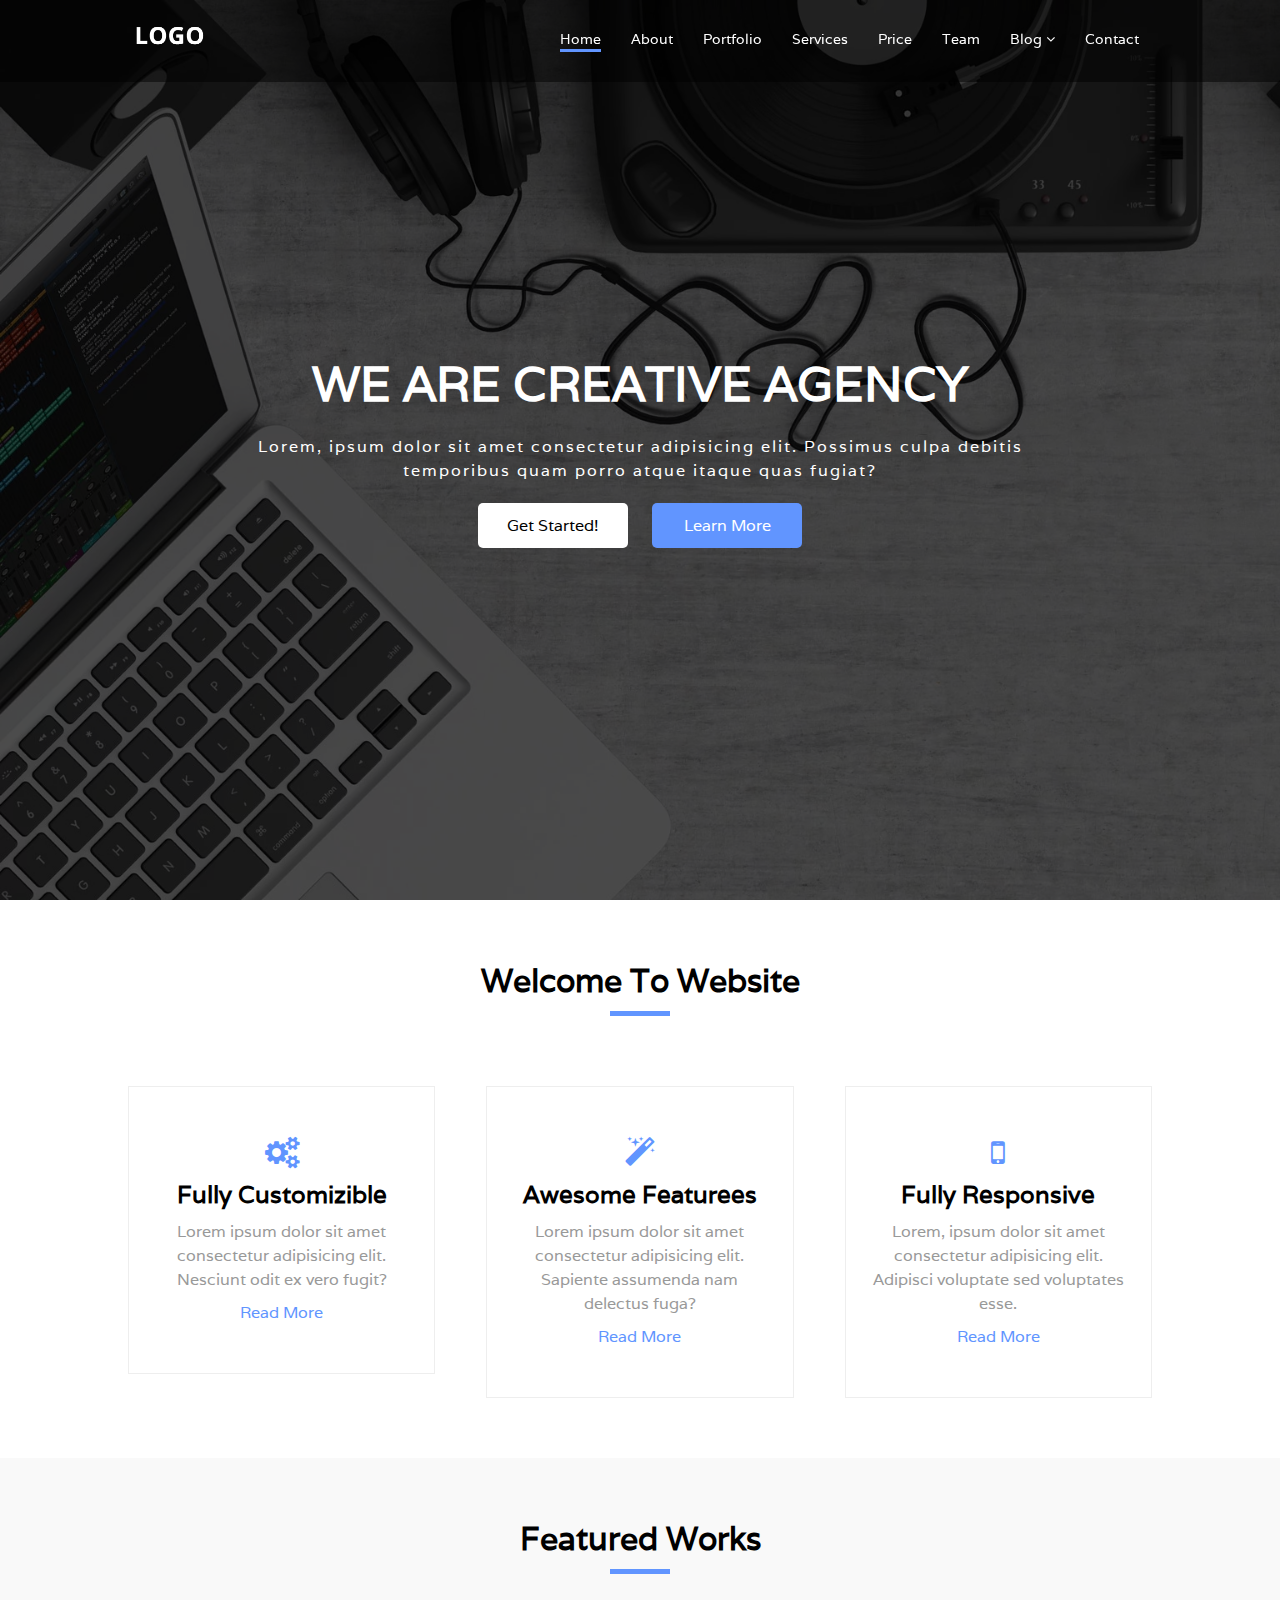
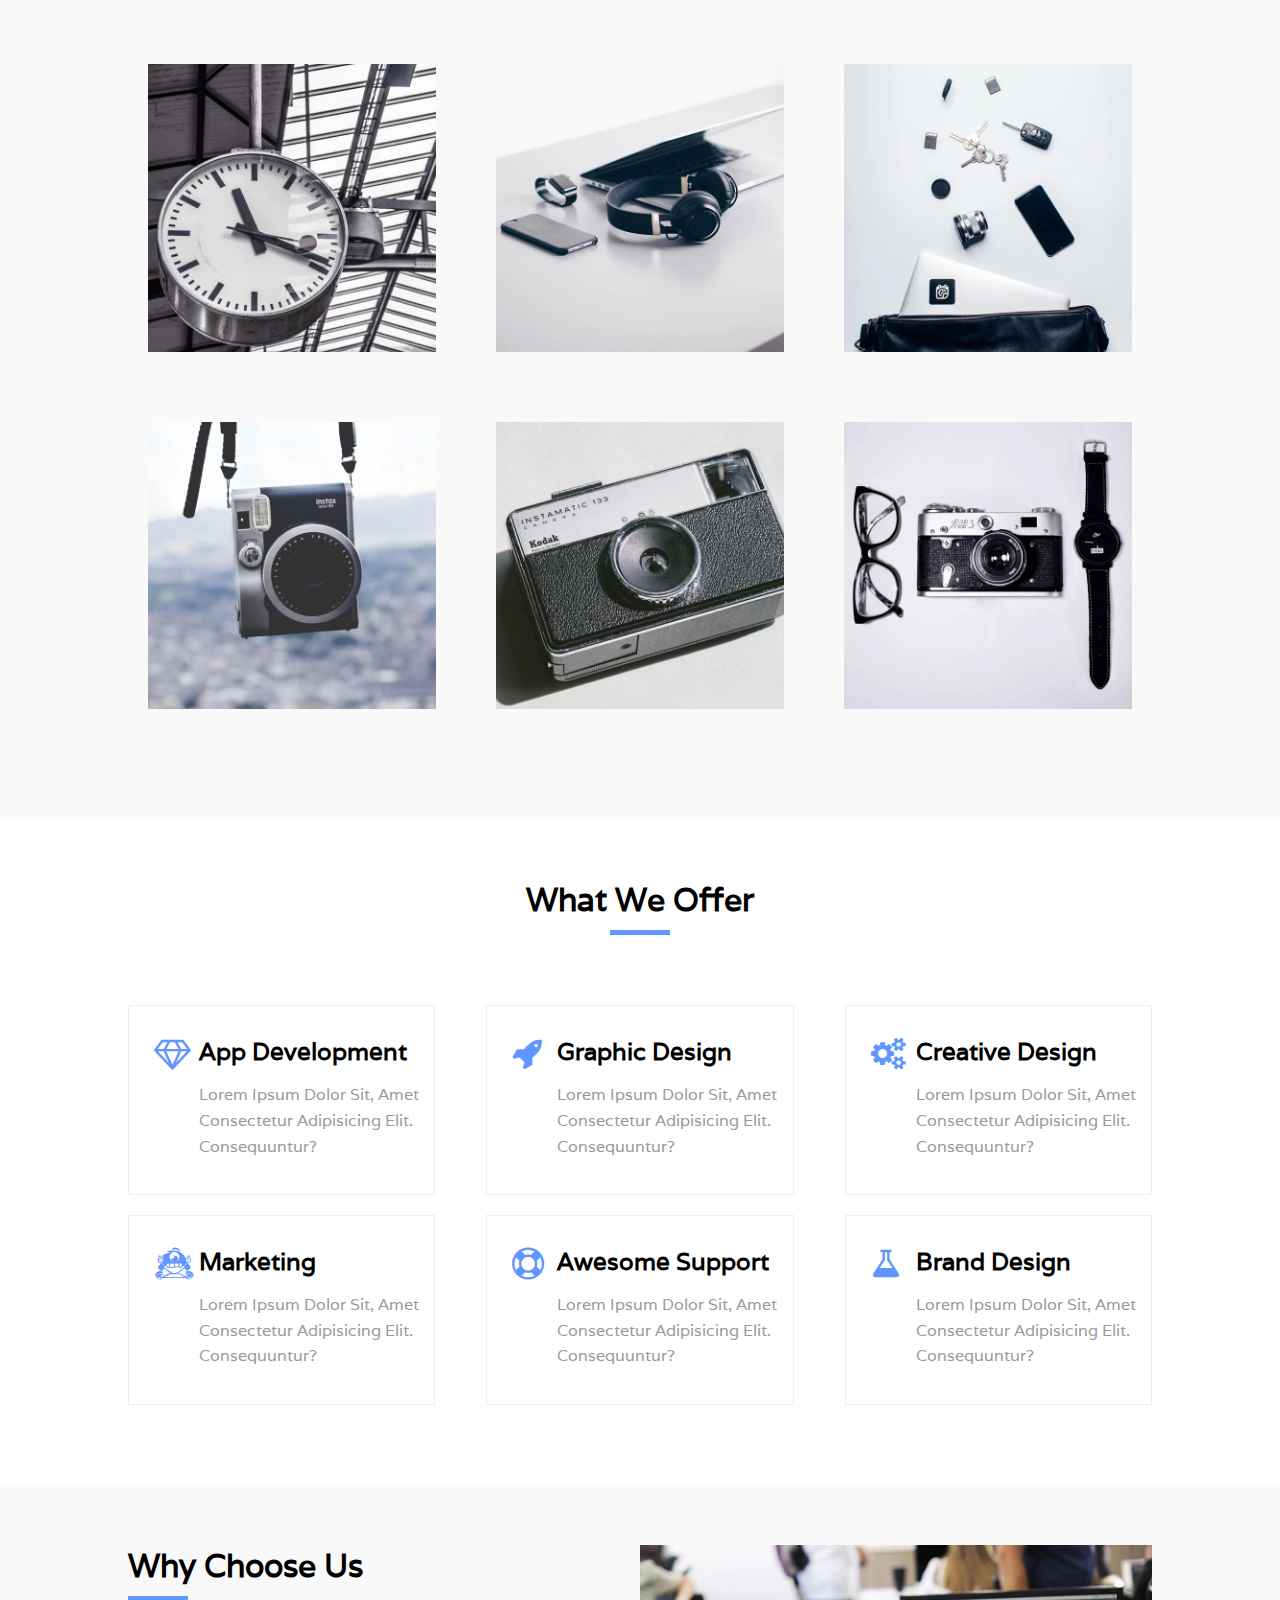
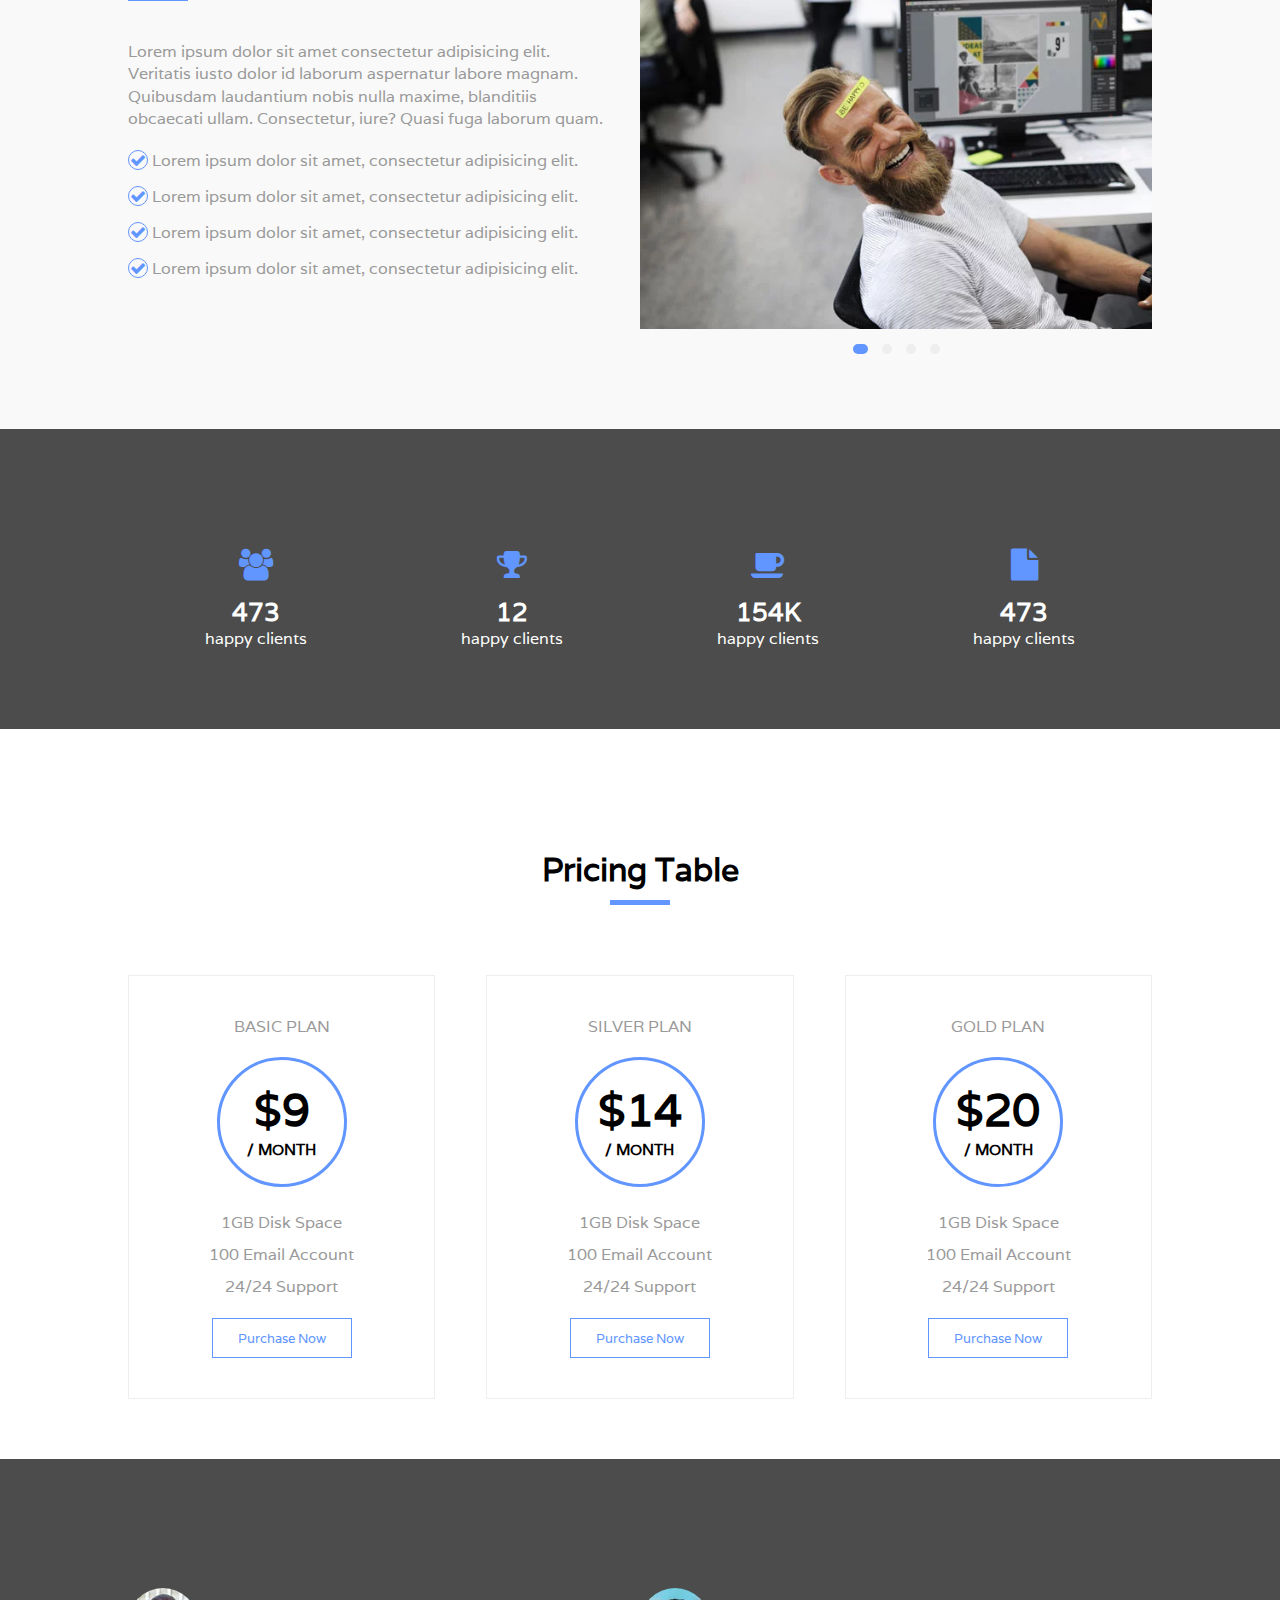
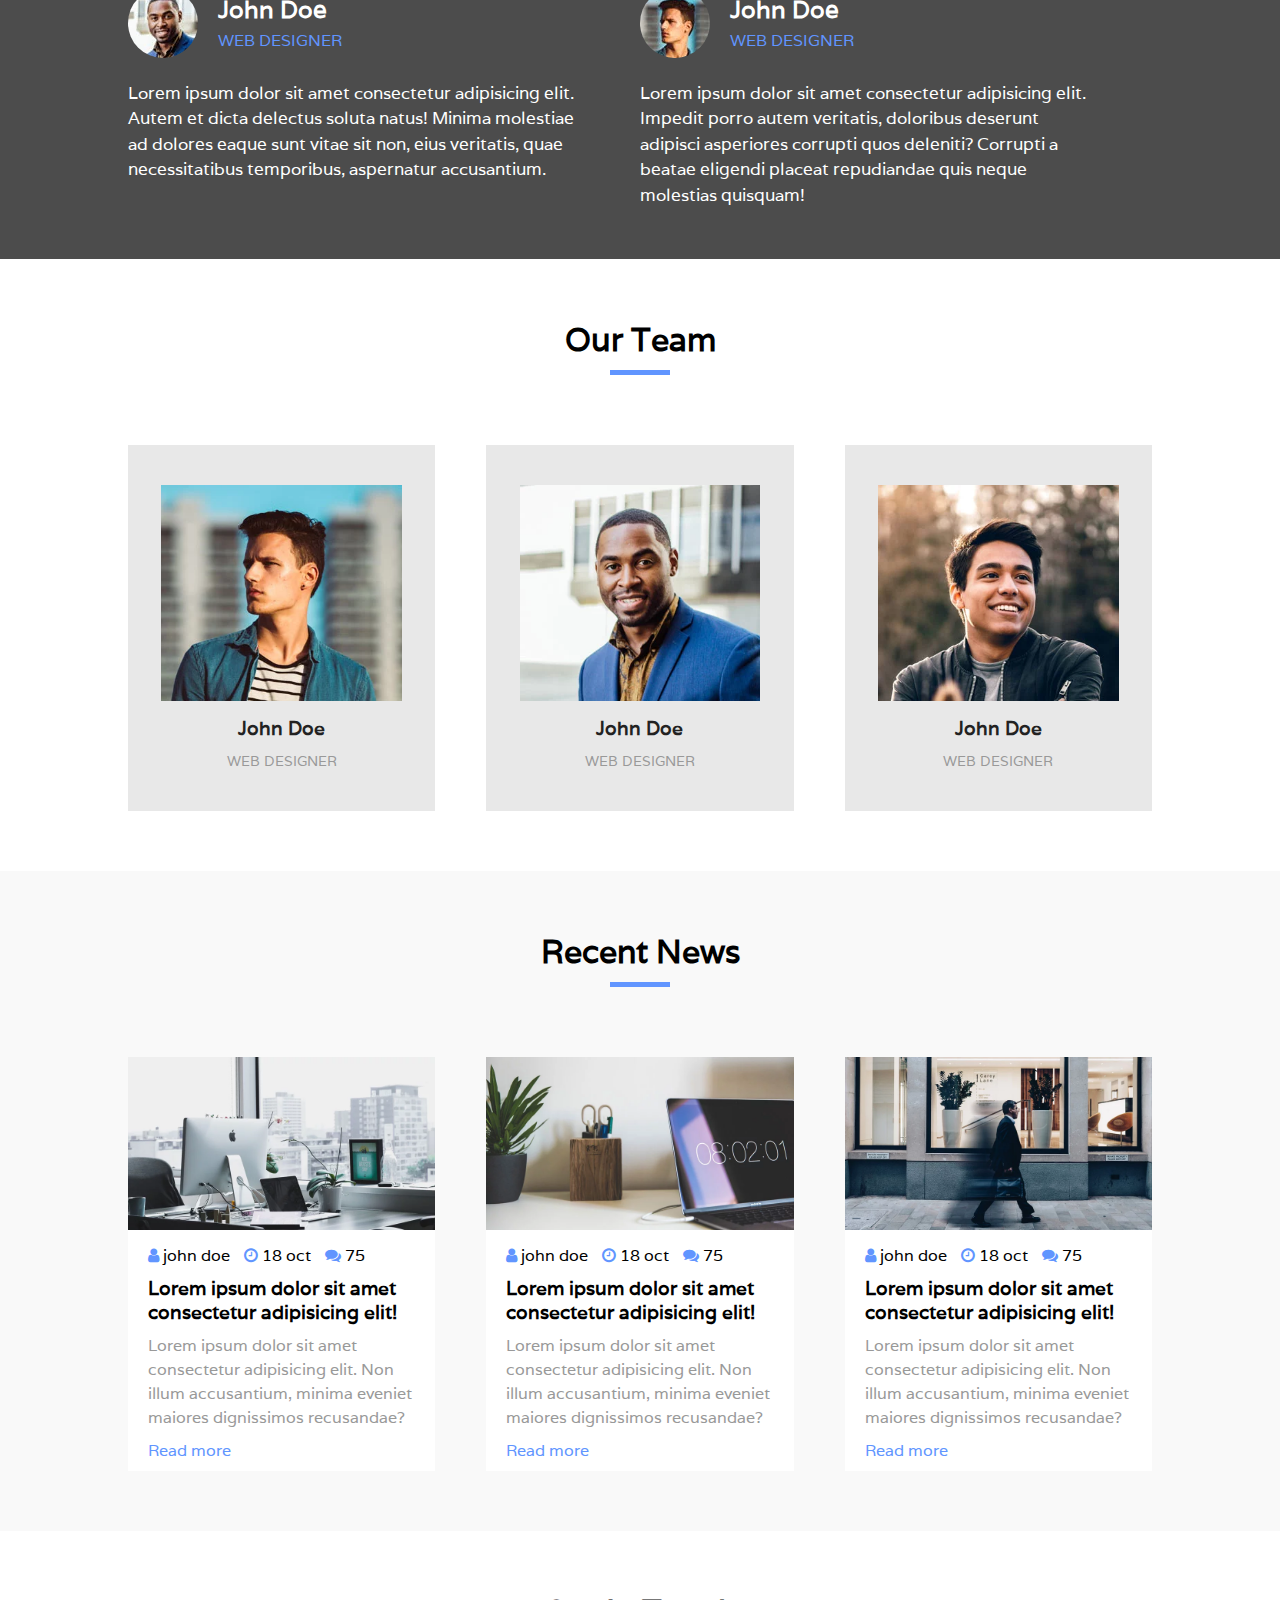
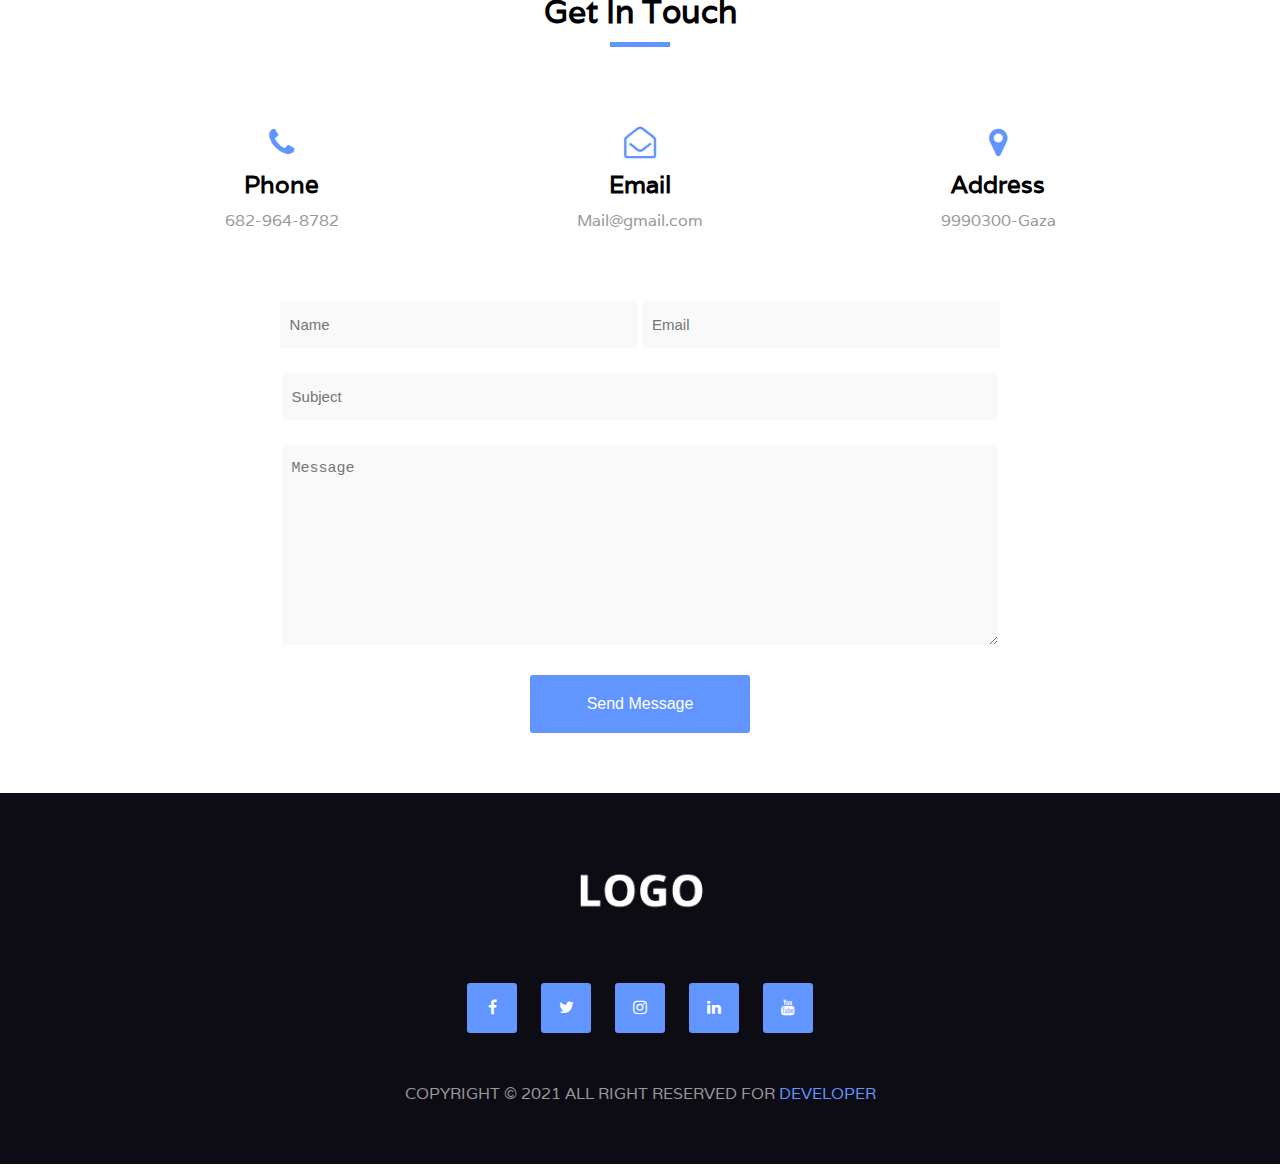
<file: index.html>
<!DOCTYPE html>
<html lang="en">
<head>
    <meta charset="UTF-8">
    <meta name="viewport" content="width=device-width, initial-scale=1.0">
    <meta name="keywords" content="">
    <meta name="description" content="">
    <title> HTML CSS Template 1 </title>
    <!-- Font -->
    <link rel="preconnect" href="https://fonts.gstatic.com">
    <link href="https://fonts.googleapis.com/css2?family=Varela&display=swap" rel="stylesheet">
    <link rel="stylesheet" href="css/font-awesome.min.css">
    <link rel="stylesheet" href="css/style.css">
    <link rel="stylesheet" href="css/header.css">
    <link rel="stylesheet" href="css/home.css">
    <link rel="stylesheet" href="css/about.css">
    <link rel="stylesheet" href="css/portfolio.css">
    <link rel="stylesheet" href="css/offer.css">
    <link rel="stylesheet" href="css/services.css">
    <link rel="stylesheet" href="css/number.css">
    <link rel="stylesheet" href="css/pricing.css">
    <link rel="stylesheet" href="css/testimonial.css">
    <link rel="stylesheet" href="css/team.css">
    <link rel="stylesheet" href="css/blog.css">
    <link rel="stylesheet" href="css/contact.css">
    <link rel="stylesheet" href="css/footer.css">
</head>
<body>
    <!-- header -->
    <div class="header">
        <div class="container">
            <div class="logo">
                <a href="index.html">
                <img src="images/logo-alt.webp" alt="Logo Image" draggable="false">
                </a>
            </div>
            <ul class="nav">
                <li><a href="#home" class="active">Home</a></li>
                <li><a href="#about">About</a></li>
                <li><a href="#portfolio">Portfolio</a></li>
                <li><a href="#offer">Services</a></li>
                <li><a href="#Price">Price</a></li>
                <li><a href="#Team">Team</a></li>
                <li class="dropdown"><a href="#">Blog <i class="fa fa-angle-down" aria-hidden="true"></i></a>
                    <ul class="dropdown-menu">
                        <li><a href="blog.html">Blog Post</a></li>
                    </ul>
                </li>
                <li><a href="#Contact">Contact</a></li>
            </ul>
            <div class="clear"></div>
        </div>
    </div><!-- ./header -->
    <!-- Home Section -->
    <div class="home" id="home">
        <div class="overlay">
            <div class="home-content">
                <h1 class="title"> we are creative agency </h1>
                <p class="home-des">Lorem, ipsum dolor sit amet consectetur adipisicing elit. Possimus culpa debitis temporibus quam porro atque itaque quas fugiat?</p>
                <button class="btn btn-start hover-opacity">get started!</button>
                <button class="btn btn-learn hover-opacity">learn more</button>
            </div><!-- ./home-content -->
        </div><!-- ./overlay -->
    </div><!-- ./Home -->
    <div class="container">
                <!-- about section -->
        <div class="about pd-y" id="about">
            <!-- section header -->
            <div class="section-header">
                <h2 class="section-title">welcome to website</h2>
                <span class="line"></span>
            </div><!-- ./section header -->
            <div class="about-content">
                <div class="about-item ltr-effect">
                    <i class="icon fa fa-cogs fa-2x"></i>
                    <h2 class="about-item-title">fully customizible</h2>
                    <p class="about-item-des">Lorem ipsum dolor sit amet consectetur adipisicing elit. Nesciunt odit ex vero fugit?</p>
                    <a class="about-item-link" href="#">read more</a>
                </div><!-- ./about-item -->
                <div class="about-item mg ltr-effect">
                    <i class="icon fa fa-magic fa-2x"></i>
                    <h2 class="about-item-title">awesome featurees</h2>
                    <p class="about-item-des">Lorem ipsum dolor sit amet consectetur adipisicing elit. Sapiente assumenda nam delectus fuga?</p>
                    <a class="about-item-link" href="#">read more</a>
                </div><!-- ./about-item -->
                <div class="about-item ltr-effect">
                    <i class="icon fa fa-mobile fa-2x"></i>
                    <h2 class="about-item-title">fully responsive</h2>
                    <p class="about-item-des">Lorem, ipsum dolor sit amet consectetur adipisicing elit. Adipisci voluptate sed voluptates esse.</p>
                    <a class="about-item-link" href="#">read more</a>
                </div><!-- ./about-item -->
                <div class="clear"></div>
            </div><!-- ./about-content -->
        </div><!-- ./about -->
    </div><!-- ./container -->
    <!-- portfolio section -->
    <div class="portfolio pd-y" id="portfolio">
        <!-- section header -->
        <div class="section-header">
            <h2 class="section-title">featured works</h2>
            <span class="line"></span>
        </div><!-- ./section header --> 
        <div class="container">
            <div class="portfolio-content">
                <div class="portfolio-item">
                    <img src="images/work/work1.webp" alt="images">
                    <div class="layer-content">
                        <div class="layer-info">
                            <span class="category">category</span>
                            <h3 class="layer-content-title">Lorem, ipsum dolor.</h3>
                            <a href="#"><i class="fa fa-edit fa-lg"></i></a>
                            <a href="#"><i class="fa fa-search fa-lg"></i></a>
                        </div>
                    </div>
                </div><!-- ./portfolio-item -->
                <div class="portfolio-item mg">
                    <img src="images/work/work2.webp" alt="images">
                    <div class="layer-content">
                        <div class="layer-info">
                            <span class="category">category</span>
                            <h3 class="layer-content-title">Lorem, ipsum dolor.</h3>
                            <a href="#"><i class="fa fa-edit fa-lg"></i></a>
                            <a href="#"><i class="fa fa-search fa-lg"></i></a>
                        </div>
                    </div>
                </div><!-- ./portfolio-item -->
                <div class="portfolio-item">
                    <img src="images/work/work3.webp" alt="images">
                    <div class="layer-content">
                        <div class="layer-info">
                            <span class="category">category</span>
                            <h3 class="layer-content-title">Lorem, ipsum dolor.</h3>
                            <a href="#"><i class="fa fa-edit fa-lg"></i></a>
                            <a href="#"><i class="fa fa-search fa-lg"></i></a>
                        </div>
                    </div>
                </div><!-- ./portfolio-item -->
                <div class="portfolio-item">
                    <img src="images/work/work4.webp" alt="images">
                    <div class="layer-content">
                        <div class="layer-info">
                            <span class="category">category</span>
                            <h3 class="layer-content-title">Lorem, ipsum dolor.</h3>
                            <a href="#"><i class="fa fa-edit fa-lg"></i></a>
                            <a href="#"><i class="fa fa-search fa-lg"></i></a>
                        </div>
                    </div>
                </div><!-- ./portfolio-item -->
                <div class="portfolio-item mg">
                    <img src="images/work/work5.webp" alt="images">
                    <div class="layer-content">
                        <div class="layer-info">
                            <span class="category">category</span>
                            <h3 class="layer-content-title">Lorem, ipsum dolor.</h3>
                            <a href="#"><i class="fa fa-edit fa-lg"></i></a>
                            <a href="#"><i class="fa fa-search fa-lg"></i></a>
                        </div>
                    </div>
                </div><!-- ./portfolio-item -->
                <div class="portfolio-item">
                    <img src="images/work/work6.webp" alt="images">
                    <div class="layer-content">
                        <div class="layer-info">
                            <span class="category">category</span>
                            <h3 class="layer-content-title">Lorem, ipsum dolor.</h3>
                            <a href="#"><i class="fa fa-edit fa-lg"></i></a>
                            <a href="#"><i class="fa fa-search fa-lg"></i></a>
                        </div>
                    </div>
                </div><!-- ./portfolio-item -->
                <div class="clear"></div>
            </div><!-- ./portfolio-content -->   
        </div><!-- ./container -->  
    </div><!-- ./portfolio -->
    <!-- offer section -->
    <div class="offer pd-y" id="offer">
        <div class="container">
        <!-- section header -->
        <div class="section-header">
            <h2 class="section-title">what we offer</h2>
            <span class="line"></span>
        </div><!-- ./section header --> 
        <div class="offer-item ltr-effect">
            <i class="icon fa fa-diamond fa-2x"></i>
            <h2 class="offer-item-title">app development</h2>
            <div class="offer-item-desc">Lorem ipsum dolor sit, amet consectetur adipisicing elit. Consequuntur?</div>
        </div><!-- ./offer-item -->
        <div class="offer-item mg ltr-effect">
            <i class="icon fa fa-rocket fa-2x"></i>
            <h2 class="offer-item-title">graphic design</h2>
            <div class="offer-item-desc">Lorem ipsum dolor sit, amet consectetur adipisicing elit. Consequuntur?</div>
        </div><!-- ./offer-item -->
        <div class="offer-item ltr-effect">
            <i class="icon fa fa-cogs fa-2x"></i>
            <h2 class="offer-item-title">creative design</h2>
            <div class="offer-item-desc">Lorem ipsum dolor sit, amet consectetur adipisicing elit. Consequuntur?</div>
        </div><!-- ./offer-item -->
        <div class="offer-item ltr-effect">
            <i class="icon fa fa-optin-monster fa-2x"></i>
            <h2 class="offer-item-title">marketing</h2>
            <div class="offer-item-desc">Lorem ipsum dolor sit, amet consectetur adipisicing elit. Consequuntur?</div>
        </div><!-- ./offer-item -->
        <div class="offer-item mg ltr-effect">
            <i class="icon fa fa-life-ring fa-2x"></i>
            <h2 class="offer-item-title">awesome support</h2>
            <div class="offer-item-desc">Lorem ipsum dolor sit, amet consectetur adipisicing elit. Consequuntur?</div>
        </div><!-- ./offer-item -->
        <div class="offer-item ltr-effect">
            <i class="icon fa fa-flask fa-2x"></i>
            <h2 class="offer-item-title">brand design</h2>
            <div class="offer-item-desc">Lorem ipsum dolor sit, amet consectetur adipisicing elit. Consequuntur?</div>
        </div><!-- ./offer-item -->
        <div class="clear"></div>
        </div><!-- ./container -->
    </div><!-- ./offer -->
    <!-- services section -->
    <div class="service pd-y">
        <div class="container">
            <div class="service-item">
                <!-- section header -->
                <div class="section-header">
                    <h2 class="section-title">why choose us</h2>
                    <span class="line"></span>
                </div><!-- ./section header --> 
                <p class="service-item-desc">
                    Lorem ipsum dolor sit amet consectetur adipisicing elit. Veritatis iusto dolor id laborum aspernatur labore magnam. Quibusdam laudantium nobis nulla maxime, blanditiis obcaecati ullam. Consectetur, iure? Quasi fuga laborum quam.
                </p>
                <ul class="service-list">
                    <li><i class="fa fa-check fa-fw"></i> Lorem ipsum dolor sit amet, consectetur adipisicing elit.</li>
                    <li><i class="fa fa-check fa-fw"></i> Lorem ipsum dolor sit amet, consectetur adipisicing elit.</li>
                    <li><i class="fa fa-check fa-fw"></i> Lorem ipsum dolor sit amet, consectetur adipisicing elit.</li>
                    <li><i class="fa fa-check fa-fw"></i> Lorem ipsum dolor sit amet, consectetur adipisicing elit.</li>
                </ul><!-- ./service-list -->
            </div><!-- ./service-item -->
            <div class="service-item">
                <div class="service-item-img">
                    <img src="images/about/about1.webp" alt="about images">
                    <ul class="bolets">
                        <li class="active"></li>
                        <li></li>
                        <li></li>
                        <li></li>
                    </ul>
                </div>
            </div><!-- ./service-item -->
            <div class="clear"></div>
        </div><!-- ./container -->
    </div><!-- ./service -->
    <!-- number section -->
    <div class="numbers ">
        <div class="overlay">
            <div class="container">
                <div class="number-item">
                    <i class="icon fa fa-users fa-2x"></i>
                    <h3 class="number-item-title">473</h3>
                    <span class="number-item-text">happy clients</span>
                </div>
                <div class="number-item">
                    <i class="icon fa fa-trophy fa-2x"></i>
                    <h3 class="number-item-title">12</h3>
                    <span class="number-item-text">happy clients</span>
                </div>
                <div class="number-item">
                    <i class="icon fa fa-coffee fa-2x"></i>
                    <h3 class="number-item-title">154K</h3>
                    <span class="number-item-text">happy clients</span>
                </div>
                <div class="number-item">
                    <i class="icon fa fa-file fa-2x"></i>
                    <h3 class="number-item-title">473</h3>
                    <span class="number-item-text">happy clients</span>
                </div>
                <div class="clear"></div>
            </div><!-- ./container -->
        </div><!-- ./overlay -->

    </div><!-- ./numbbers -->
    <!-- pricing section -->
    <div class="pricing pd-y" id="Price">
        <!-- section header -->
        <div class="section-header">
            <h2 class="section-title">pricing table</h2>
            <span class="line"></span>
        </div><!-- ./section header -->
        <div class="container">
            <div class="pricing-item tb-effect">
                <span class="pricing-item-text">Basic Plan</span>
                <div class="pricing-item-permonth">
                    <h3 class="doller">$9</h3>
                    <span class="month">/ month</span>
                </div>
                <ul class="pricing-list">
                    <li>1GB Disk Space</li>
                    <li>100 Email Account</li>
                    <li>24/24 Support</li>
                </ul>
                <button class="pricing-item-purchase">Purchase Now</button>
            </div><!-- ./pricing item -->
            <div class="pricing-item mg tb-effect">
                <span class="pricing-item-text">silver Plan</span>
                <div class="pricing-item-permonth">
                    <h3 class="doller">$14</h3>
                    <span class="month">/ month</span>
                </div>
                <ul class="pricing-list">
                    <li>1GB Disk Space</li>
                    <li>100 Email Account</li>
                    <li>24/24 Support</li>
                </ul>
                <button class="pricing-item-purchase">Purchase Now</button>
            </div><!-- ./pricing item -->
            <div class="pricing-item tb-effect">
                <span class="pricing-item-text">gold Plan</span>
                <div class="pricing-item-permonth">
                    <h3 class="doller">$20</h3>
                    <span class="month">/ month</span>
                </div>
                <ul class="pricing-list">
                    <li>1GB Disk Space</li>
                    <li>100 Email Account</li>
                    <li>24/24 Support</li>
                </ul>
                <button class="pricing-item-purchase">Purchase Now</button>
            </div><!-- ./pricing item -->
        </div><!-- ./container -->
        <div class="clear"></div>
    </div><!-- ./pricing -->
    <!-- testimonial section -->
    <div class="testimonial">
        <div class="overlay">
            <div class="container">
                <div class="testimonial-item">
                    <div class="testimonial-toplayer">
                        <img src="images/Testimonial/perso1.webp" alt="testimonial">
                        <h2>John Doe</h2>
                        <span>Web designer</span>
                    </div>
                    <p class="testimonial-desc">
                        Lorem ipsum dolor sit amet consectetur adipisicing elit. Autem et dicta delectus soluta natus! Minima molestiae ad dolores eaque sunt vitae sit non, eius veritatis, quae necessitatibus temporibus, aspernatur accusantium.
                    </p>
                </div><!-- ./testimonial-itim -->
                <div class="testimonial-item">
                    <div class="testimonial-toplayer">
                        <img src="images/Testimonial/perso2.webp" alt="testimonial">
                        <h2>John Doe</h2>
                        <span>Web designer</span>
                    </div>
                    <p class="testimonial-desc">
                        Lorem ipsum dolor sit amet consectetur adipisicing elit. Impedit porro autem veritatis, doloribus deserunt adipisci asperiores corrupti quos deleniti? Corrupti a beatae eligendi placeat repudiandae quis neque molestias quisquam!
                    </p>
                </div><!-- ./testimonial-itim -->
                <div class="clear"></div>
            </div><!-- ./container -->
        </div><!-- ./overlay -->
    </div><!-- ./testimonial -->
    <!-- team section -->
    <div class="team pd-y" id="Team">
        <!-- section header -->
        <div class="section-header">
            <h2 class="section-title">our team</h2>
            <span class="line"></span>
        </div><!-- ./section header -->
        <div class="container">
            <div class="team-content">
                <div class="team-item tb-effect">
                    <div class="team-img">
                        <img src="images/team/team1.webp" alt="team1">
                        <div class="team-overlay">
                            <a href="#"><i class="fa fa-facebook"></i></a>
                            <a href="#"><i class="fa fa-twitter"></i></a>
                            <a href="#"><i class="fa fa-linkedin"></i></a>
                        </div>
                    </div>
                    <div class="team-info">
                        <h3 class="team-info-title">John Doe</h3>
                        <span class="team-info-text">web designer</span>
                    </div>
                </div><!-- ./team-item -->
                <div class="team-item mg tb-effect">
                    <div class="team-img">
                        <img src="images/team/team2.webp" alt="team2">
                        <div class="team-overlay">
                            <a href="#"><i class="fa fa-facebook"></i></a>
                            <a href="#"><i class="fa fa-twitter"></i></a>
                            <a href="#"><i class="fa fa-linkedin"></i></a>
                        </div>
                    </div>
                    <div class="team-info">
                        <h3 class="team-info-title">John Doe</h3>
                        <span class="team-info-text">web designer</span>
                    </div>
                </div><!-- ./team-item -->
                <div class="team-item tb-effect">
                    <div class="team-img">
                        <img src="images/team/team3.webp" alt="team3">
                        <div class="team-overlay">
                            <a href="#"><i class="fa fa-facebook"></i></a>
                            <a href="#"><i class="fa fa-twitter"></i></a>
                            <a href="#"><i class="fa fa-linkedin"></i></a>
                        </div>
                    </div>
                    <div class="team-info">
                        <h3 class="team-info-title">John Doe</h3>
                        <span class="team-info-text">web designer</span>
                    </div>
                </div><!-- ./team-item -->
                <div class="clear"></div>
            </div><!-- ./team-content -->
        </div><!-- ./container -->
    </div><!-- ./team -->
    <!-- blog section -->
    <div class='blog pd-y'>
        <!-- section header -->
        <div class="section-header">
            <h2 class="section-title">recent news</h2>
            <span class="line"></span>
        </div><!-- ./section header -->
        <div class="container">
            <div class="blog-content">
                <div class="blog-item">
                    <div class="blog-item-img">
                        <img src="images/blog/blog1.webp" alt="blog">
                    </div>
                    <div class="blog-info">
                        <ul class="blog-list">
                            <li>
                                <i class='fa fa-user'></i>
                                john doe
                            </li>
                            <li>
                                <i class='fa fa-clock-o'></i>
                                18 oct
                            </li>
                            <li>
                                <i class='fa fa-comments'></i>
                                75
                            </li>
                        </ul><!-- ./blog list -->
                        <h3 class="blog-title">
                            Lorem ipsum dolor sit amet consectetur adipisicing elit!
                        </h3>
                        <div class="blog-desc">
                            Lorem ipsum dolor sit amet consectetur adipisicing elit. Non illum accusantium, minima eveniet maiores dignissimos recusandae?
                        </div>
                        <a href="#" class='blog-link'>Read more</a>
                    </div><!-- ./blog info -->
                </div><!-- ./blog item -->
                <div class="blog-item mg">
                    <div class="blog-item-img">
                        <img src="images/blog/blog2.webp" alt="blog">
                    </div>
                    <div class="blog-info">
                        <ul class="blog-list">
                            <li>
                                <i class='fa fa-user'></i>
                                john doe
                            </li>
                            <li>
                                <i class='fa fa-clock-o'></i>
                                18 oct
                            </li>
                            <li>
                                <i class='fa fa-comments'></i>
                                75
                            </li>
                        </ul><!-- ./blog list -->
                        <h3 class="blog-title">
                            Lorem ipsum dolor sit amet consectetur adipisicing elit!
                        </h3>
                        <div class="blog-desc">
                            Lorem ipsum dolor sit amet consectetur adipisicing elit. Non illum accusantium, minima eveniet maiores dignissimos recusandae?
                        </div>
                        <a href="#" class='blog-link'>Read more</a>
                    </div><!-- ./blog info -->
                </div><!-- ./blog item -->
                <div class="blog-item">
                    <div class="blog-item-img">
                        <img src="images/blog/blog3.webp" alt="blog">
                    </div>
                    <div class="blog-info">
                        <ul class="blog-list">
                            <li>
                                <i class='fa fa-user'></i>
                                john doe
                            </li>
                            <li>
                                <i class='fa fa-clock-o'></i>
                                18 oct
                            </li>
                            <li>
                                <i class='fa fa-comments'></i>
                                75
                            </li>
                        </ul><!-- ./blog list -->
                        <h3 class="blog-title">
                            Lorem ipsum dolor sit amet consectetur adipisicing elit!
                        </h3>
                        <div class="blog-desc">
                            Lorem ipsum dolor sit amet consectetur adipisicing elit. Non illum accusantium, minima eveniet maiores dignissimos recusandae?
                        </div>
                        <a href="#" class='blog-link'>Read more</a>
                    </div><!-- ./blog info -->
                </div><!-- ./blog item -->
            </div><!-- ./blog content -->
        </div><!-- ./container -->
    </div><!-- ./blog -->
    <div class="contact pd-y" id="Contact">
        <!-- section header -->
        <div class="section-header">
            <h2 class="section-title">get in touch</h2>
            <span class="line"></span>
        </div><!-- ./section header -->
        <div class="container">
            <div class="contact-method">
                <div class="contact-item">
                    <i class='fa fa-phone fa-2x'></i>
                    <h2 class="contact-main">Phone</h2>
                    <span>682-964-8782</span>
                </div><!-- ./contact item -->
                <div class="contact-item mg">
                    <i class='fa fa-envelope-open-o fa-2x'></i>
                    <h2 class="contact-main">Email</h2>
                    <span>Mail@gmail.com</span>
                </div><!-- ./contact item -->
                <div class="contact-item">
                    <i class='fa fa-map-marker fa-2x'></i>
                    <h2 class="contact-main">Address</h2>
                    <span>9990300-Gaza</span>
                </div><!-- ./contact item -->
            </div><!-- ./contact method -->
            <form action="" class="contact-form">
                <input type="text" name='name' placeholder="Name">
                <input type="text" name='mail' placeholder="Email">
                <input type="text" name='Subject' placeholder="Subject" class='inp'>
                <textarea name="message" class='inp' placeholder="Message" rows='10'></textarea>
                <div class="clear"></div>
                <input type="submit" class='contact-submit' value="Send Message">
            </form>
        </div><!-- ./container -->
    </div><!-- ./contact -->
    <footer class='footer pd-y'>
       <div class="footer-logo">
           <img src="images/logo-alt.webp" alt="logo" draggable="false">
       </div> 
       <ul class="footer-social">
        <li>
            <a href='#' class='hover-opacity'><i class="fa fa-facebook"></i></a>
        </li>
        <li>
            <a href='#' class='hover-opacity'><i class="fa fa-twitter"></i></a>
        </li>
        <li>
            <a href='#' class='hover-opacity'><i class="fa fa-instagram"></i></a>
        </li>
        <li>
            <a href='#' class='hover-opacity'><i class="fa fa-linkedin"></i></a>
        </li>
        <li>
            <a href='#' class='hover-opacity'><i class="fa fa-youtube"></i></a>
        </li>
       </ul>
       <p class="copyright">Copyright &copy; 2021 all right reserved for <a href="#">Developer</a></p>
    </footer>
</body>
</html>
</file>
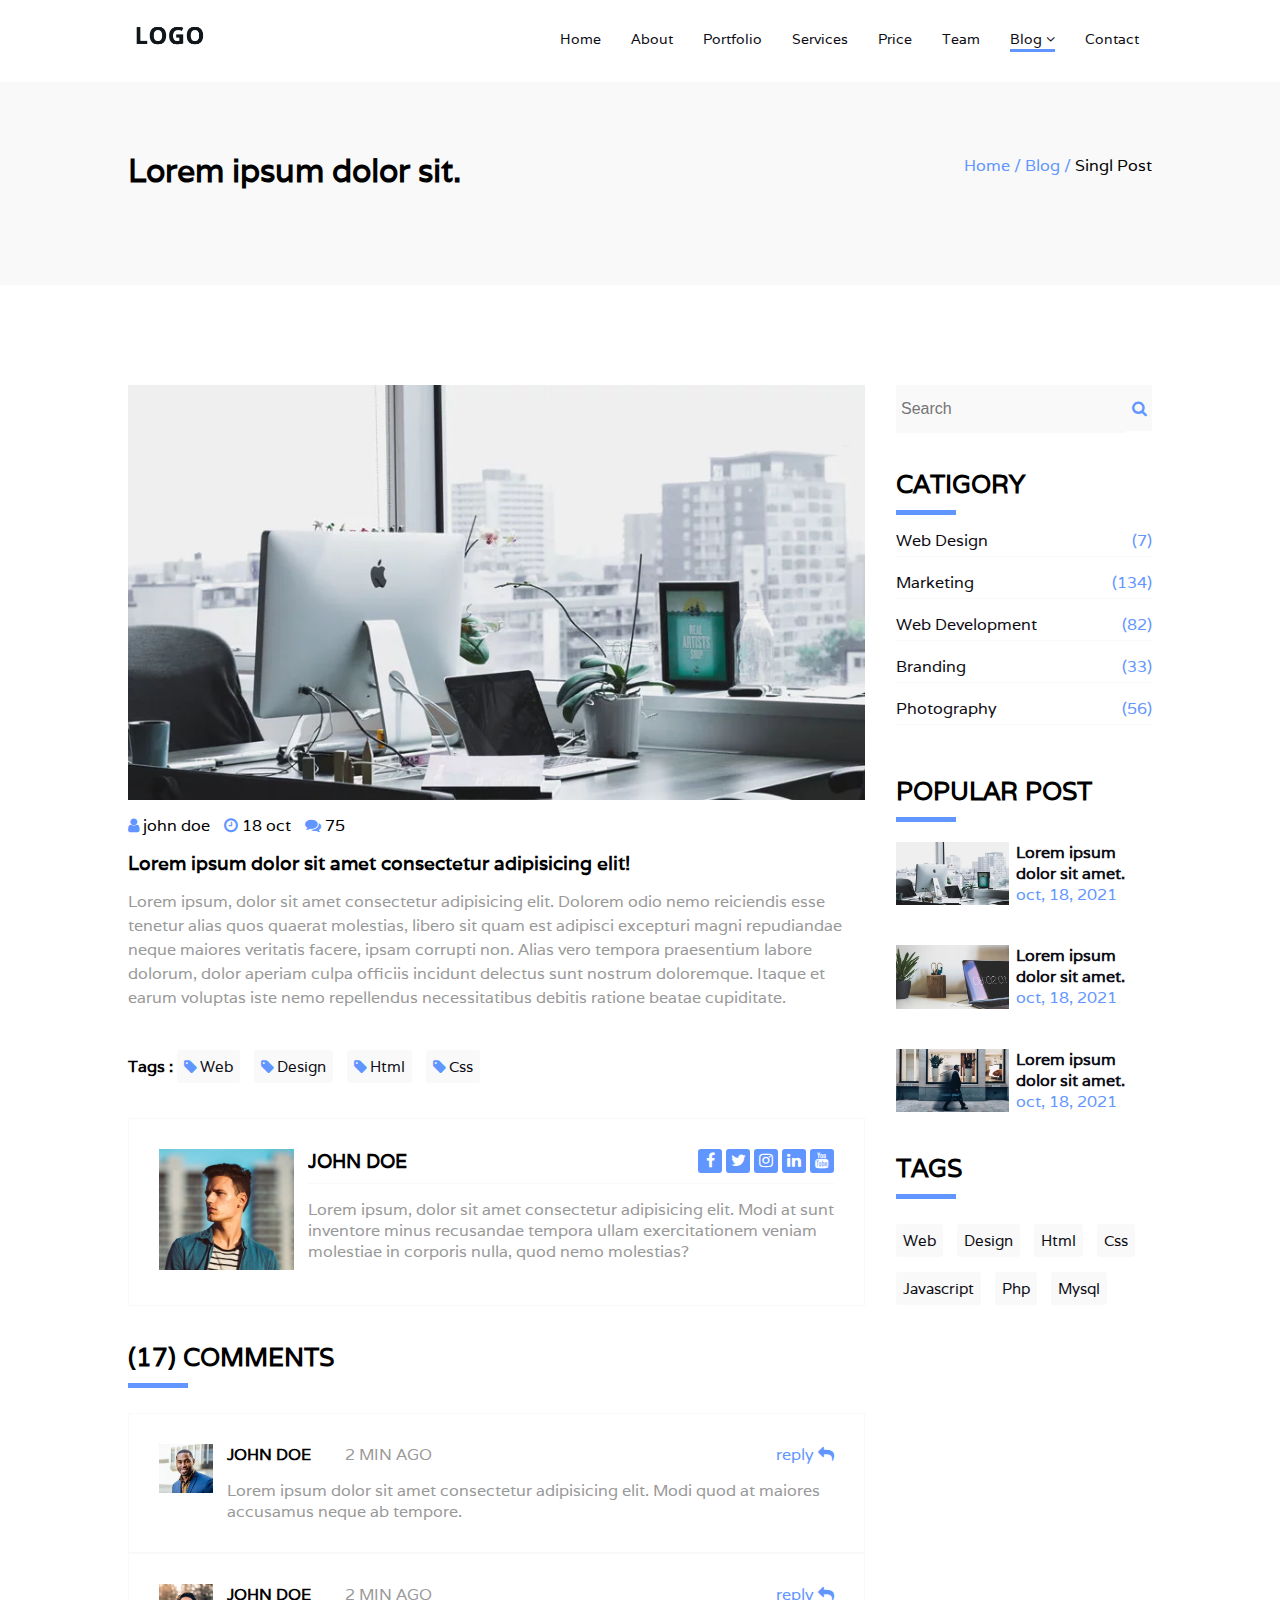
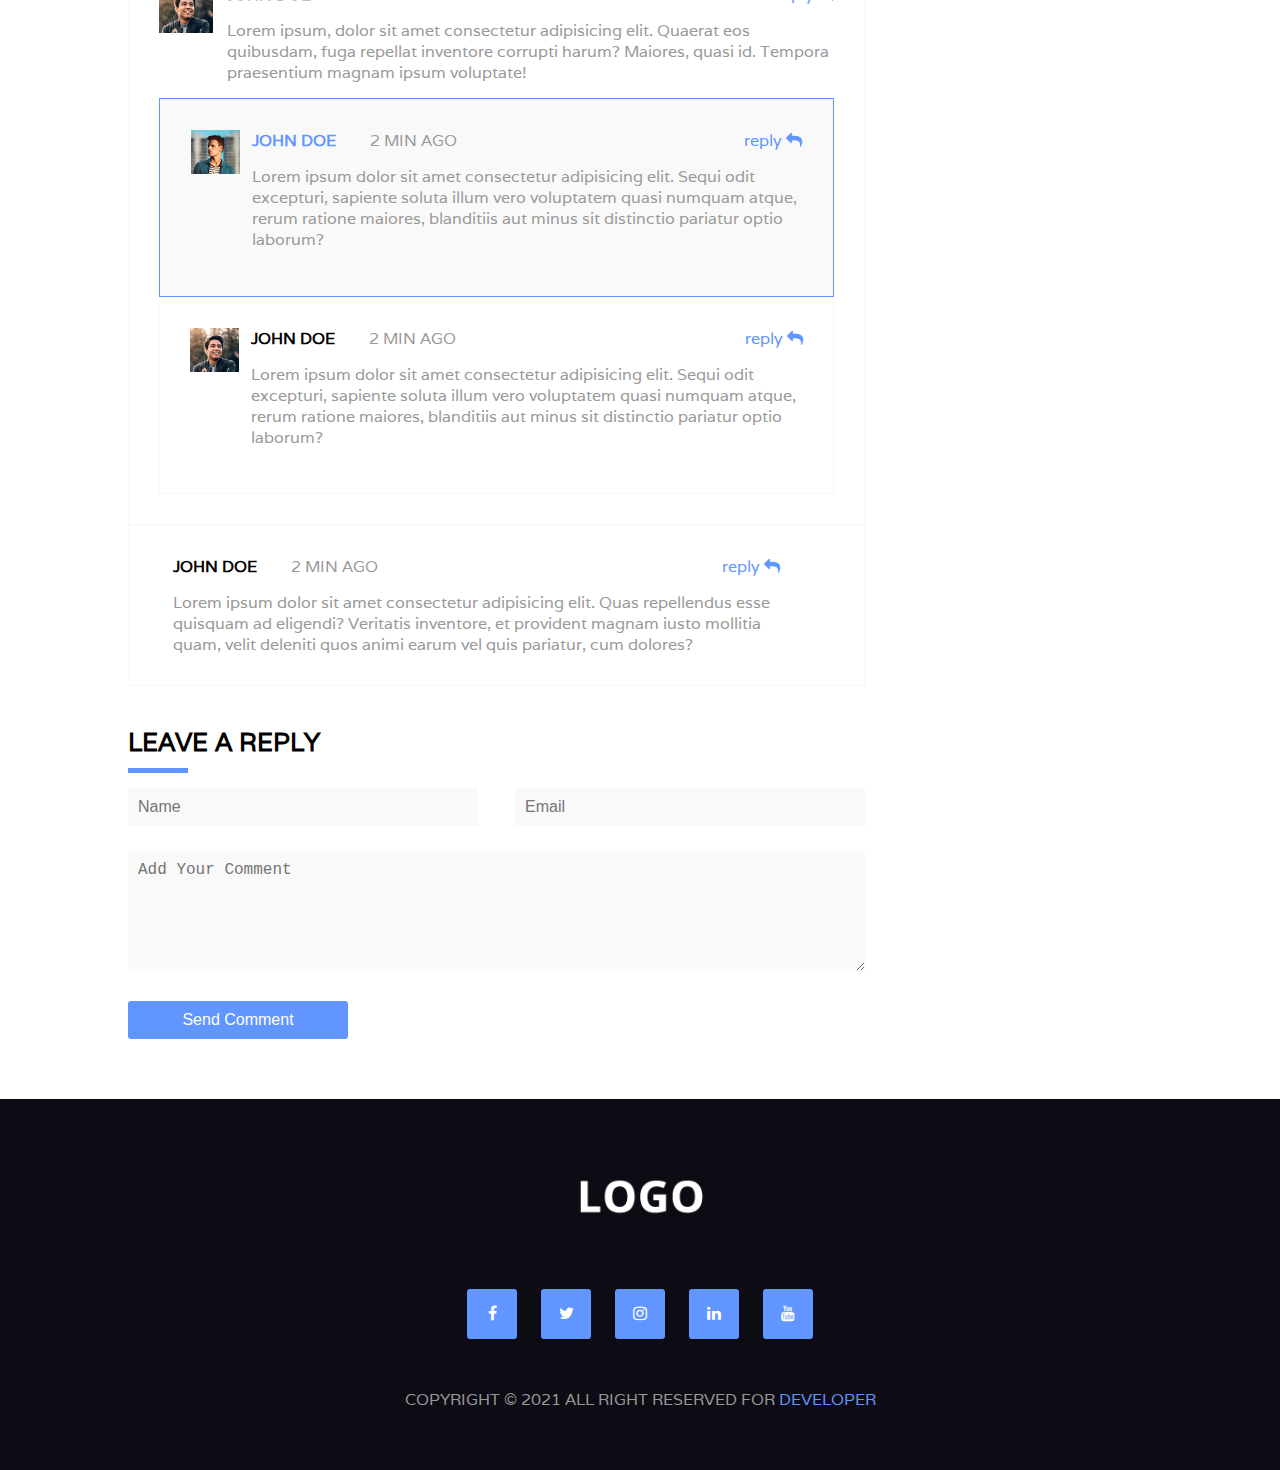
<file: blog.html>
<!DOCTYPE html>
<html lang="en">
<head>
    <meta charset="UTF-8">
    <meta name="viewport" content="width=device-width, initial-scale=1.0">
    <title> BLOG - HTML CSS Template 1 </title>
    <link rel="preconnect" href="https://fonts.gstatic.com">
    <link href="https://fonts.googleapis.com/css2?family=Varela&display=swap" rel="stylesheet">
    <link rel="stylesheet" href="css/font-awesome.min.css">
    <link rel="stylesheet" href="css/style.css">
    <link rel="stylesheet" href="css/header.css">
    <link rel="stylesheet" href="css/blog.css">
    <link rel="stylesheet" href="css/footer.css">
    <link rel="stylesheet" href="css/blog/style.css">
</head>
<body>
        <!-- header -->
        <div class="header">
            <div class="container">
                <div class="logo">
                    <a href="index.html"><img src="images/logo.webp" alt="Logo Image" draggable="false"></a>
                </div>
                <ul class="nav">
                    <li><a href="index.html#home">Home</a></li>
                    <li><a href="index.html#about">About</a></li>
                    <li><a href="index.html#portfolio">Portfolio</a></li>
                    <li><a href="index.html#offer">Services</a></li>
                    <li><a href="index.html#Price">Price</a></li>
                    <li><a href="index.html#Team">Team</a></li>
                    <li class="dropdown"><a href="#" class="active">Blog <i class="fa fa-angle-down" aria-hidden="true"></i></a>
                        <ul class="dropdown-menu">
                            <li><a href="#">Blog Post</a></li>
                        </ul>
                    </li>
                    <li><a href="#">Contact</a></li>
                </ul>
                <div class="clear"></div>
            </div>
        </div><!-- ./header -->
        <!-- page title -->
        <div class="top-page pd-y width-100">
            <div class="container">
                <h1 class='page-title float-l width-50'>Lorem ipsum dolor sit.</h1>
                <ul class='breadcrumbs float-l width-50 list-none'>
                    <li>
                        <a href="#" class='capital'>home / </a>
                    </li>
                    <li>
                        <a href='#' class='capital'>blog / </a>
                    </li>
                    <li class='capital'>singl post</li>
                    <div class="clear"></div>
                </ul>
            </div>
        </div><!-- ./top-page -->
        <div class="container">
            <div class="main-left float-l pd-y">
                <img src="images/blog/blog1.webp" alt="work" class="width-100">
                <ul class="blog-list list-none">
                    <li>
                        <i class='fa fa-user'></i>
                        john doe
                    </li>
                    <li>
                        <i class='fa fa-clock-o'></i>
                        18 oct
                    </li>
                    <li>
                        <i class='fa fa-comments'></i>
                        75
                    </li>
                </ul><!-- ./blog list -->
                <h3 class="blog-title">
                    Lorem ipsum dolor sit amet consectetur adipisicing elit!
                </h3><!-- ./blog-title -->
                <div class="blog-desc">
                    Lorem ipsum, dolor sit amet consectetur adipisicing elit. Dolorem odio nemo reiciendis esse tenetur alias quos quaerat molestias, libero sit quam est adipisci excepturi magni repudiandae neque maiores veritatis facere, ipsam corrupti non. Alias vero tempora praesentium labore dolorum, dolor aperiam culpa officiis incidunt delectus sunt nostrum doloremque. Itaque et earum voluptas iste nemo repellendus necessitatibus debitis ratione beatae cupiditate.
                </div><!-- ./blog-desc -->
                <div class="tags margin-b-35">
                    <b class='capital'>tags : </b>
                    <a href="#" class='capital'><i class='fa fa-tag'></i>web</a>
                    <a href="#" class='capital'><i class='fa fa-tag'></i>design</a>
                    <a href="#" class='capital'><i class='fa fa-tag'></i>html</a>
                    <a href="#" class='capital'><i class='fa fa-tag'></i>css</a>
                </div><!-- ./tags -->
                <div class="about pd-30 margin-b-35">
                    <div class="about-img float-l">
                        <img src="images/team/team1.webp" alt="about" class="width-100">
                    </div><!-- ./about-img -->
                    <div class="about-info float-l">
                        <div class="about-name-link margin-b-15">
                            <h3 class="about-name width-50 float-l upper">john doe</h3>
                            <ul class="about-link width-50 float-l">
                                <li>
                                    <a href='#' class='hover-opacity'><i class="fa fa-facebook"></i></a>
                                </li>
                                <li>
                                    <a href='#' class='hover-opacity'><i class="fa fa-twitter"></i></a>
                                </li>
                                <li>
                                    <a href='#' class='hover-opacity'><i class="fa fa-instagram"></i></a>
                                </li>
                                <li>
                                    <a href='#' class='hover-opacity'><i class="fa fa-linkedin"></i></a>
                                </li>
                                <li>
                                    <a href='#' class='hover-opacity'><i class="fa fa-youtube"></i></a>
                                </li>
                               </ul>
                        </div>
                        <div class="about-desc">
                            Lorem ipsum, dolor sit amet consectetur adipisicing elit. Modi at sunt inventore minus recusandae tempora ullam exercitationem veniam molestiae in corporis nulla, quod nemo molestias?
                        </div>
                    </div><!-- ./about-info -->
                </div><!-- ./about -->
                <div class="comment">
                    <!-- section header -->
                    <div class="section-header margin-b-25">
                        <h2 class="section-title">(17) comments</h2>
                        <span class="line"></span>
                    </div><!-- ./section header --> 
                    <div class="comment-item pd-30">
                        <div class="comment-img float-l">
                            <img src="images/team/team2.webp" alt="comment" class="width-100">
                        </div><!-- ./comment-img -->
                        <div class="comment-info float-l">
                            <div class="comment-name-time margin-b-15">
                                <h4 class="comment-name upper">john doe</h4>
                                <span class="comment-time upper gray">2 min ago</span>
                                <span class="comment-reply">reply <i class="fa fa-reply"></i></span>
                            </div>
                            <div class="comment-desc gray">
                                Lorem ipsum dolor sit amet consectetur adipisicing elit. Modi quod at maiores accusamus neque ab tempore.
                            </div><!-- ./comment-desc -->
                        </div><!-- ./comment-info -->
                    </div><!-- ./comment-item -->
                    <div class="comment-item pd-30">
                        <div class="comment-img float-l">
                            <img src="images/team/team3.webp" alt="comment" class="width-100">
                        </div><!-- ./comment-img -->
                        <div class="comment-info float-l">
                            <div class="comment-name-time margin-b-15">
                                <h4 class="comment-name upper">john doe</h4>
                                <span class="comment-time upper gray">2 min ago</span>
                                <span class="comment-reply">reply <i class="fa fa-reply"></i></span>
                            </div>
                            <div class="comment-desc margin-b-15 gray">
                                Lorem ipsum, dolor sit amet consectetur adipisicing elit. Quaerat eos quibusdam, fuga repellat inventore corrupti harum? Maiores, quasi id. Tempora praesentium magnam ipsum voluptate!
                            </div><!-- ./comment-desc -->
                        </div><!-- ./comment-info -->
                        <div class="clear"></div>
                        <div class="comment-new-reply auther-reply">
                            <div class="comment-item pd-30">
                                <div class="comment-img float-l">
                                    <img src="images/team/team1.webp" alt="comment" class="width-100">
                                </div><!-- ./comment-img -->
                                <div class="comment-info float-l">
                                    <div class="comment-name-time margin-b-15">
                                        <h4 class="comment-name upper">john doe</h4>
                                        <span class="comment-time upper gray">2 min ago</span>
                                        <span class="comment-reply">reply <i class="fa fa-reply"></i></span>
                                    </div>
                                    <div class="comment-desc margin-b-15 gray">
                                        Lorem ipsum dolor sit amet consectetur adipisicing elit. Sequi odit excepturi, sapiente soluta illum vero voluptatem quasi numquam atque, rerum ratione maiores, blanditiis aut minus sit distinctio pariatur optio laborum?
                                    </div><!-- ./comment-desc -->
                                </div><!-- ./comment-info -->
                            </div><!-- ./comment-item -->
                        </div><!-- ./comment-new-reply -->
                        <div class="comment-new-reply">
                            <div class="comment-item pd-30">
                                <div class="comment-img float-l">
                                    <img src="images/team/team3.webp" alt="comment" class="width-100">
                                </div><!-- ./comment-img -->
                                <div class="comment-info float-l">
                                    <div class="comment-name-time margin-b-15">
                                        <h4 class="comment-name upper">john doe</h4>
                                        <span class="comment-time upper gray">2 min ago</span>
                                        <span class="comment-reply">reply <i class="fa fa-reply"></i></span>
                                    </div>
                                    <div class="comment-desc margin-b-15 gray">
                                        Lorem ipsum dolor sit amet consectetur adipisicing elit. Sequi odit excepturi, sapiente soluta illum vero voluptatem quasi numquam atque, rerum ratione maiores, blanditiis aut minus sit distinctio pariatur optio laborum?
                                    </div><!-- ./comment-desc -->
                                </div><!-- ./comment-info -->
                            </div><!-- ./comment-item -->
                        </div><!-- ./comment-new-reply -->
                    </div><!-- ./comment-item -->
                    <div class="comment-item pd-30">
                        <div class="comment-info float-l">
                            <div class="comment-name-time margin-b-15">
                                <h4 class="comment-name upper">john doe</h4>
                                <span class="comment-time upper gray">2 min ago</span>
                                <span class="comment-reply">reply <i class="fa fa-reply"></i></span>
                            </div>
                            <div class="comment-desc gray">
                                Lorem ipsum dolor sit amet consectetur adipisicing elit. Quas repellendus esse quisquam ad eligendi? Veritatis inventore, et provident magnam iusto mollitia quam, velit deleniti quos animi earum vel quis pariatur, cum dolores?
                            </div><!-- ./comment-desc -->
                        </div><!-- ./comment-info -->
                    </div><!-- ./comment-item -->
                    <!-- section header -->
                    <div class="section-header pd-y-15 margin-t-25">
                        <h2 class="section-title">leave a reply</h2>
                        <span class="line"></span>
                    </div><!-- ./section header --> 
                    <form action="" class="comment-form">
                        <input type="text" name='name' placeholder="Name" class="gray float-l">
                        <input type="text" name='mail' placeholder="Email" class="gray float-l mg">
                        <textarea name="message" class='inp gray margin-t-25' placeholder="Add Your Comment"></textarea>
                        <div class="clear"></div>
                        <input type="submit" class='comment-submit' value="Send Comment">
                    </form>
                </div><!-- ./comment -->
            </div>
            <div class="main-right float-l pd-y">
                <div class="search margin-b-35">
                    <input type="text" placeholder="Search"><a href="#"><i class="fa fa-search"></i></a>
                </div><!-- ./search -->
                <div class="catigory margin-b-35">
                    <!-- section header -->
                    <div class="section-header">
                        <h2 class="section-title">catigory</h2>
                        <span class="line"></span>
                    </div><!-- ./section header --> 
                    <ul class="catigory-list list-none">
                        <li class='capital'><a href="#">web design <span>(7)</span></a></li>
                        <li class='capital'><a href="#">marketing <span>(134)</span></a></li>
                        <li class='capital'><a href="#">web development <span>(82)</span></a></li>
                        <li class='capital'><a href="#">branding <span>(33)</span></a></li>
                        <li class='capital'><a href="#">photography <span>(56)</span></a></li>
                        </ul>
                </div>
                <div class="clear"></div>
                <div class="popular">
                    <!-- section header -->
                    <div class="section-header">
                        <h2 class="section-title">popular post</h2>
                        <span class="line"></span>
                    </div><!-- ./section header --> 
                    <div class="popular-content">
                        <div class="popular-item margin-b-35">
                            <a href="#">
                                <div class="popular-item-img float-l">
                                    <img src="images/blog/blog1.webp" class="width-100" alt="blog">
                                </div>
                                <div class="popular-info width-50 float-l">
                                    <h4 class="popular-item-title">
                                        Lorem ipsum dolor sit amet.
                                    </h4>
                                    <div class="popular-time">
                                        oct, 18, 2021
                                    </div>
                                </div>
                            </a>
                        </div>
                        <div class="popular-item margin-b-35">
                            <a href="#">
                                <div class="popular-item-img float-l">
                                    <img src="images/blog/blog2.webp" class="width-100" alt="blog">
                                </div>
                                <div class="popular-info width-50 float-l">
                                    <h4 class="popular-item-title">
                                        Lorem ipsum dolor sit amet.
                                    </h4>
                                    <div class="popular-time">
                                        oct, 18, 2021
                                    </div>
                                </div>
                            </a>
                        </div>
                        <div class="popular-item margin-b-35">
                            <a href="#">
                                <div class="popular-item-img float-l">
                                    <img src="images/blog/blog3.webp" class="width-100" alt="blog">
                                </div>
                                <div class="popular-info width-50 float-l">
                                    <h4 class="popular-item-title">
                                        Lorem ipsum dolor sit amet.
                                    </h4>
                                    <div class="popular-time">
                                        oct, 18, 2021
                                    </div>
                                </div>
                            </a>
                        </div>
                    </div>
                </div>
                <div class="right-tag">
                    <!-- section header -->
                    <div class="section-header">
                        <h2 class="section-title">tags</h2>
                        <span class="line"></span>
                    </div><!-- ./section header --> 
                    <div class="r-tags tags">
                        <a href="#" class='capital margin-b-15'>web</a>
                        <a href="#" class='capital margin-b-15'>design</a>
                        <a href="#" class='capital margin-b-15'>html</a>
                        <a href="#" class='capital margin-b-15'>css</a>
                        <a href="#" class='capital margin-b-15'>javascript</a>
                        <a href="#" class='capital margin-b-15'>php</a>
                        <a href="#" class='capital margin-b-15'>mysql</a>
                    </div>
                </div>
            </div>
        </div>
        <div class="clear"></div>  
        <footer class='footer pd-y'>
            <div class="footer-logo">
                <img src="images/logo-alt.webp" alt="logo" draggable="false">
            </div> 
            <ul class="footer-social">
             <li>
                 <a href='#' class='hover-opacity'><i class="fa fa-facebook"></i></a>
             </li>
             <li>
                 <a href='#' class='hover-opacity'><i class="fa fa-twitter"></i></a>
             </li>
             <li>
                 <a href='#' class='hover-opacity'><i class="fa fa-instagram"></i></a>
             </li>
             <li>
                 <a href='#' class='hover-opacity'><i class="fa fa-linkedin"></i></a>
             </li>
             <li>
                 <a href='#' class='hover-opacity'><i class="fa fa-youtube"></i></a>
             </li>
            </ul>
            <p class="copyright">Copyright &copy; 2021 all right reserved for <a href="#">Developer</a></p>
         </footer>
</body>
</html>
</file>
<file: css/style.css>
/*************** General Style */
*{
    padding: 0;
    margin: 0;
    box-sizing: border-box;
    outline: 0;
}
:root{
    --mainColor: #6195ff;
    --grayColor: #999;
    --blackColor: #0d0c14;
    --whiteColor: #fff;
}
body{
    font-family: 'Varela', sans-serif;
}
.container{
    width: 80%;
    margin: auto;
}
.clear{
    clear: both;
}
.overlay{
    position: absolute;
    width: 100%;
    height: 100%;
    top: 0;
    left: 0;
    background-color: rgba(0,0,0,0.7);
}
ul{
    list-style: none;
}
button{
    font-family: inherit;
}
.hover-opacity{
    transition: opacity 0.5s;
}
.hover-opacity:hover{
    opacity: 0.8;
}
a{
    text-decoration: none;
}
.section-header{
    text-align: center;
}
.section-header .section-title{
    font-size: 32px;
    text-transform: capitalize;
    margin-bottom: 10px;
}
.section-header .line{
    display: block;
    width: 60px;
    height: 5px;
    margin: 0 auto 70px auto;
    background: var(--mainColor);
}
.pd-y{
    padding: 60px 0;
}
.ltr-effect:hover:after{
    width: 100%;
}
.ltr-effect,
.tb-effect{
    position: relative;
}
.ltr-effect:after,
.tb-effect:after{
    content: "";
    position: absolute;
    top: 0;
    left: 0;
    background: var(--blackColor);
    transition: 0.3s;
    z-index: -1;
}
.ltr-effect:after{
    width: 0%;
    height: 100%;
}
.tb-effect:hover:after{
    height: 100%;
}
.tb-effect:after{
    width: 100%;
    height: 0%;
}
</file>
<file: css/header.css>
/*********** Header */
.header{
    position: fixed;
    width: 100%;
    z-index: 9;
    background: rgba(0,0,0,0.5);
}
.header .logo{
    width: 40%;
    float: left;
}
.header .logo img{
    width: 20%;
    margin-top: 15px;
}
.header .nav{
    width: 60%;
    float: left;
    text-align: right;
}
.header .nav > li{
list-style-type: none;
display: inline-block;

}
.header .nav > li > a{
    color: var(--whiteColor);
    padding: 30px 13px;
    display: block;
    font-size: 14px;
}
.header .nav > li > a:after,
.header .nav > li > a.active:after{
    content: "";
    display: block;
    height: 3px;
    margin-top: 1px;
    background: var(--mainColor);
    transition: width 0.3s;
}
.header .nav > li > a:after{
width: 0;
}
.header .nav > li > a.active:after{
    width: 100%;
}
.header .nav li > a:hover:after{
    width: 100%;
}
.dropdown{
    position: relative;
}
.dropdown-menu{
    position: absolute;
    width: 150px;
    background: var(--mainColor);
    list-style: none;
    text-align: center;
    left: -50%;
    top: 70%;
    border-radius: 3px;
    opacity: 0;
    visibility: hidden;
    transition: opacity 0.5s;
}
.dropdown-menu a{
    display: block;
    padding: 10px 0;
    color: var(--whiteColor);
}
.dropdown:hover .dropdown-menu{
    opacity: 1;
    visibility: visible;
}
</file>
<file: css/home.css>
/*************** home section style */
.home{
    height: 100vh;
    background-image: url(../images/background/background1.webp);
    background-size: cover;
    position: relative;
}
.home-content{
    position: absolute;
    left: 50%;
    top: 50%;
    transform: translate(-50%,-50%);
    text-align: center;
    color: var(--whiteColor);
    width: 65%;
}
.home-content .title{
    text-transform: uppercase;
    font-size: 3rem;
}
.home-des{
    margin: 20px 0;
    line-height: 1.5;
    letter-spacing: 2px;
}
.btn{
    padding: 12px 0;
    min-width: 150px;
    border: 0;
    border-radius: 5px;
    cursor: pointer;
    font-size: 16px;
    text-transform: capitalize;
}
.btn-start{
    background: var(--whiteColor);
    margin-right: 10px;
}
.btn-learn{
    background: var(--mainColor);
    margin-left: 10px;
    color: var(--whiteColor);
}
</file>
<file: css/about.css>
/********** about section style*/
.about-item{
    width: 30%;
    float: left;
    text-align: center;
    border: 1px solid #eee;
    padding: 50px 20px;
}
.about-item.mg{
    margin: 0 5%;
}
.about-item .icon{
    color: var(--mainColor);
    margin-bottom: 10px;
}
.about-item-title{
    text-transform: capitalize;
    margin-bottom: 10px;
    transition: color 0.5s;
}
.about-item:hover .about-item-title{
    color: var(--whiteColor);
}
.about-item-des{
    line-height: 1.5;
    margin-bottom: 10px;
    color: var(--grayColor);
}
.about-item-link{
    color: var(--mainColor);
    text-transform: capitalize;
}
</file>
<file: css/portfolio.css>
/********** portfolio style ******/
.portfolio{
    background: #f9f9f9;
}
.portfolio-item{
    width: 32%;
    float: left;
    margin-bottom: 25px;
    position: relative;
    padding: 20px;
}
.portfolio-item .layer-content{
    position: absolute;
    top: 0;
    left: 0;
    width: 100%;
    height: 100%;
    background-color: rgba(0,0,0,0.5);
    opacity: 0;
    visibility: hidden;
    transition: 0.3s;
}
.portfolio-item:hover .layer-content{
    opacity: 1;
    visibility: visible;
}
.portfolio-item.mg{
    margin: 0 2%;
}
.portfolio-item img{
    width: 100%;
}
.layer-content .layer-info{
    position: absolute;
    top: 50%;
    left: 50%;
    transform: translate(-50%,-50%);
    text-align: center;
    width: 80%;
}
.layer-content .category{
    display: block;
    color: var(--mainColor);
    margin-bottom: 5px;
    text-transform: uppercase;
    position: relative;
    top: 10px;
    opacity: 0;
    visibility: hidden;
    transition: top 0.1s,opacity 0.1s;
}
.layer-content-title{
    color: var(--whiteColor);
    font-size: 20px;
    margin-bottom: 10px;
    position: relative;
    top: 10px;
    opacity: 0;
    visibility: hidden;
    transition: top 0.2s,opacity 0.2s;
}
.layer-content a{
    display: inline-block;
    color: var(--whiteColor);
    width: 40px;
    height: 40px;
    background-color: var(--mainColor);
    line-height: 40px;
    border-radius: 3px;
    position: relative;
    top: 10px;
    opacity: 0;
    visibility: hidden;
    transition: top 0.3s,opacity 0.3s;
}
.portfolio-item:hover .category ,
.portfolio-item:hover .layer-content-title,
.portfolio-item:hover .layer-content a
{
    top: 0;    
    opacity: 1;
    visibility: visible;
}
</file>
<file: css/offer.css>
/******** offer style ********/
.offer-item{
    width: 30%;
    float: left;
    margin-bottom: 20px;
    border: 1px solid #eee;
    padding: 30px 15px 30px 70px;
    position: relative;
}
.offer-item.mg{
    margin: 0 5%;
}
.offer-item .icon{
    position: absolute;
    top: 32px;
    left: 25px;
    color: var(--mainColor);
}
.offer-item-title{
    text-transform: capitalize;
    margin-bottom: 15px;
    transition: color 0.3s;
}
.offer-item:hover .offer-item-title{
    color: var(--whiteColor);
}
.offer-item-desc{
    text-transform: capitalize;
    margin-bottom: 5px;
    line-height: 1.6;
    color: var(--grayColor);
}
</file>
<file: css/services.css>
/***** service style ******/
.service{
    background-color:#f9f9f9;
}
.service-item{
    width: 50%;
    float: left;
}
.service-item .section-header{
    text-align: left;
}
.service-item .section-header .line{
    margin: 0 0 40px;
}
.service-item-desc{
    padding-right: 25px;
    color: var(--grayColor);
    line-height: 1.4;
    margin-bottom: 20px;
}
.service-list{
    list-style: none;
}
.service-list li{
    margin-bottom: 15px;
    color: var(--grayColor);
}
.service-list li i{
    border: 1px solid var(--mainColor);
    color: var(--mainColor);
    width: 20px;
    height: 20px;
    border-radius: 50%;
    line-height: 19px;
}
.service-item-img img{
    width: 100%;
}
.service-item .bolets{
    list-style: none;
    text-align: center;
}
.service-item .bolets li{
    display: inline-block;
    width: 10px;
    height: 10px;
    background-color: #eee;
    border-radius: 50%;
    margin: 10px 5px;
    cursor: pointer;
}
.service-item .bolets li:hover{
    background-color: var(--mainColor);
}
.service-item .bolets li.active{
    background-color: var(--mainColor);
    width: 15px;
    border-radius: 5px;
}
</file>
<file: css/number.css>
/********** mumbers section ************/
.numbers{
    position: relative;
    background-image: url("../images/background/background2.webp");
    height: 300px;
    background-size: cover;
    background-attachment: fixed;
    margin: 0 0 60px;
}
.number-item{
    width: 25%;
    float: left;
    text-align: center;
    margin-top: 120px;
}
.number-item .icon{
    color: var(--mainColor);
    margin-bottom: 15px;
}
.number-item-title{
    font-size: 25px;
    color: var(--whiteColor);
}
.number-item-text{
    color: var(--whiteColor);
}
</file>
<file: css/pricing.css>
/*************** pricing section **************/
.pricing-item{
    width: 30%;
    float: left;
    padding: 40px 15px;
    border: 1px solid #eee;
    text-align: center;
}
.pricing-item.mg{
    margin: 0 5%;
}
.pricing-item-text{
    text-transform: uppercase;
    color: var(--grayColor);
    transition: color 0.3s;
}
.pricing-item-permonth{
    width: 130px;
    height: 130px;
    padding: 20px 0;
    margin: 20px auto;
    border-radius: 50%;
    border: 3px solid var(--mainColor);
    transition: color 0.3s;
}
.pricing-item-permonth .doller{
    font-size: 45px;
}
.pricing-item-permonth .month{
    text-transform: uppercase;
    font-weight: bold;
    font-size: 15px;
}
.pricing-list{
    list-style: none;
}
.pricing-list li{
    color:var(--grayColor);
    line-height: 2;
}
.pricing-item-purchase{
    background: none;
    border: 1px solid var(--mainColor);
    color: var(--mainColor);
    width: 140px;
    margin: 15px auto 0;
    padding: 10px;
    cursor: pointer;
}
.pricing-item:hover .pricing-item-permonth{
    color: var(--whiteColor);
}
.pricing-item:hover .pricing-item-text{
    color: var(--mainColor);
}
</file>
<file: css/testimonial.css>
/****************** testimonial section *****************/
.testimonial{
    position: relative;
    background-image: url(../images/background/background3.webp);
    height: 400px;
    background-size: cover;
    background-attachment: fixed;
}
.testimonial-item{
    padding: 120px 0;
    width: 50%;
    float: left;
    color: var(--whiteColor);
}
.testimonial-toplayer{
    padding: 10px 5px 30px 90px;
    position: relative;
}
.testimonial-toplayer img{
    position: absolute;
    top: 9px;
    left: 0;
    border-radius: 50%;
}
.testimonial-toplayer h2{
    margin: 5px 0;
    text-transform: capitalize;
}
.testimonial-toplayer span{
    color: var(--mainColor);
    text-transform: uppercase;
}
.testimonial-desc{
    line-height: 1.5;
    font-size: 17px;
    padding-right: 50px;
}
</file>
<file: css/team.css>
/********************* team section ********************/
.team-item{
    width: 30%;
    float: left;
    background: #e8e8e8;
    padding: 40px 20px;
    text-align: center;
}
.team-item.mg{
    margin: 0 5%;
}
.team-item .team-img{
    width: 90%;
    margin: auto;
    position: relative;
}
.team-item .team-img img{
    width: 100%;
}
.team-item .team-info-title{
    color: #222;
    margin: 10px 0;
    transition: color 0.3s;
}
.team-item .team-info-text{
    color: var(--grayColor);
    text-transform: uppercase;
    font-size: 14px;
    transition: color 0.3s;
}
.team-item .team-overlay{
    position: absolute;
    top: 0;
    right: 0;
    bottom: 0;
    left: 0;
    background: rgba(0,0,0,0.5);
    opacity: 0;
    visibility: hidden;
    transition: opacity 0.3s;
}
.team-item .team-overlay a{
    display: block;
    width: 40px;
    height: 40px;
    background: var(--mainColor);
    color: var(--whiteColor);
    right: 0;
    line-height: 40px;
    margin-left: auto;
}
.team-item:hover .team-overlay{
    visibility: visible;
    opacity: 1;
}
.team-item.tb-effect{
    z-index: 1;
}
.team-item:hover .team-info-title{
    color: var(--whiteColor);
}
.team-item:hover .team-info-text{
    color: var(--mainColor);
}
</file>
<file: css/blog.css>
/********************* blog section ********************/
.blog{
    background: #f9f9f9;
}
.blog-content{
    overflow: hidden;
}
.blog-item{
    width: 30%;
    float: left;
    background: var(--whiteColor);
}
.blog-item.mg{
    margin: 0 5%;
}
.blog-item-img img{
    width: 100%;
}
.blog-info{
    padding: 0 20px 10px;
}
.blog-list{
    list-style: none;
    margin: 10px 0;
}
.blog-list li{
    display: inline-block;
    margin-right: 10px;
}
.blog-list li i{
    color: var(--mainColor);
}
.blog-title{
    margin: 10px 0;
}
.blog-desc{
    color: var(--grayColor);
    margin-bottom: 10px;
    line-height: 1.5;
}
.blog-link{
    color: var(--mainColor);
}
</file>
<file: css/contact.css>
/********************* contact section ********************/
.contact-method{
    overflow: hidden;
}
.contact-item{
    width: 30%;
    text-align: center;
    float: left;
}
.contact-item.mg{
    margin: 0 5%;
}
.contact-item i{
    color: var(--mainColor);
    margin: 10px;
}
.contact-main{
    margin-bottom: 10px;
}
.contact-item span{
    color: var(--grayColor);
}
.contact-form{
    margin-top: 70px;
    text-align: center;
}
.contact-form input, .contact-form textarea{
    width: 35%;
    padding: 15px 10px;
    background: #f9f9f9;
    border: 0;
    outline: none;
    font-size: 15px;
    color:var(--grayColor);
}
.contact-form .inp{
    width: 70%;
    margin-top: 25px;
}
.contact-form .contact-submit{
    background: var(--mainColor);
    color: var(--whiteColor);
    padding: 20px;
    margin-top: 25px;
    width: 220px;
    border-radius: 3px;
    font-size: 16px;
    cursor: pointer;
}
</file>
<file: css/footer.css>
/********************* footer section ********************/
footer{
    background: var(--blackColor);
}
.footer-logo{
    width: 150px;
    margin: 0 auto 50px;
}
.footer-logo img{
    width: 100%;
}
.footer-social{
    list-style: none;
    text-align: center;
}
.footer-social li{
    display: inline-block;
}
.footer-social li a{
    display: inline-block;
    background: var(--mainColor);
    color: var(--whiteColor);
    width: 50px;
    height: 50px;
    border-radius: 3px;
    line-height: 50px;
    margin: 0 10px;
}
.copyright{
    text-align: center;
    margin-top: 50px;
    color: var(--grayColor);
    text-transform: uppercase;
}
.copyright a{
    color: var(--mainColor);
}
</file>
<file: css/blog/style.css>
/*************** general style ************/
.float-l{
    float: left;
}
.width-50{
    width: 50%;
}
.capital{
    text-transform: capitalize;
}
.upper{
    text-transform: uppercase;
}
.list-none{
    list-style: none;
}
.margin-b-35{
    margin-bottom: 35px;
}
.margin-b-25{
    margin-bottom: 25px;
}
.margin-b-15{
    margin-bottom: 15px;
}
.margin-t-25{
    margin-top: 25px;
}
.pd-30{padding: 30px;
}
.pd-y-15{
    padding: 15px 0;
}
.width-100{
    width: 100%;
}

.gray{
    color: var(--grayColor);
}
/************** header section ***************/
.header {
    background: var(--whiteColor);
}
.header .nav > li > a{
    color:var(--blackColor);
}
/**************** top section *******************/
.top-page {
    padding: 150px 0 135px;
    background: #f9f9f9;
    margin-bottom: 40px;

}

.breadcrumbs{
    text-align: right;
    line-height: 32px;
}
.breadcrumbs li{
    display: inline-block;
}
.breadcrumbs li a{
    color: var(--mainColor);

}
/****************** main-left ****************/
.main-left{
    width: 72%;
    margin-right: 3%;
}
.blog-title {
    margin: 15px 0;
}
.blog-desc {
    margin-bottom: 40px;
}
.tags a{
    color: var(--blackColor);
    margin-right: 10px;
    font-size: 15px;
    padding: 7px;
    border-radius: 3px;
    background:#f9f9f9;
    display: inline-block;
}
.tags a i{
    margin-right: 3px;
    color:var(--mainColor);
}
/** about **/
.about{
    overflow: hidden;
    border: 1px solid #f9f9f9;
}
.about-name-link{
    overflow: hidden;
    border-bottom: 1px solid #f9f9f9;
    padding: 0 0 10px 0;
}
.about-img{
    width: 20%;
}
.about-info{
    width: 78%;
    margin-left: 2%;
}
.about-link{
    list-style: none;
    text-align: right;

}
.about-link li{
    display: inline-block;
}
.about-link li a{
    width: 24px;
    height: 24px;
    background: var(--mainColor);
    color: var(--whiteColor);
    display: inline-block;
    text-align: center;
    line-height: 24px;
    border-radius: 3px;
}
.about-desc{
    color: var(--grayColor);
}
/*** comment ***/
.comment-item{
    overflow: hidden;
    border: 1px solid #f9f9f9;
}
.comment-img{
    width: 8%;
}
.comment-info{
    width: 90%;
    margin-left: 2%;
}
.comment-name{
    display: inline-block;
    margin-right: 30px;
}
.comment-reply{
    float: right;
    color: var(--mainColor);
    cursor: pointer;
}
.auther-reply{
    background: #f9f9f9;
    border: 1px solid var(--mainColor);
}
.auther-reply .comment-name{
    color: var(--mainColor);
}
/*** contact ***/
.comment-form input , .comment-form textarea{
    border: 0;
    background: #f9f9f9;
    font-size: 16px;
    padding: 10px;
}
.comment-form input{
    width: 47.5%;
}
.comment-form textarea{
    width: 100%;
    height: 120px;
}
.comment-form .mg{
    margin-left: 5%;
}
.comment-form .comment-submit{
    background: var(--mainColor);
    color: var(--whiteColor);
    padding: 10px;
    margin-top: 25px;
    width: 220px;
    border-radius: 3px;
    font-size: 16px;
    cursor: pointer;
}
/****************** main-right ****************/
.main-right{
    width: 25%;
}

.search input{
    border: 0;
    padding: 15px 5px;
    background: #f9f9f9;
    font-size: 16px;
    width: 90%;
}
.search a i{
    background: #f9f9f9;
    padding: 15px 0;
    width: 10%;
    text-align: center;
    color: var(--mainColor)
}
h2.section-title {
    text-align: left;
    font-size: 25px !important;
    text-transform: uppercase !important;
}
.section-header .line {
    margin: 0;
}
.catigory-list{
    margin:15px 0
}
.catigory-list li a{
    padding-bottom: 5px;
    margin-bottom: 15px;
    border-bottom: 1px solid #f9f9f9;
    display: inline-block;
    width: 100%;
    color: var(--blackColor)
}
.catigory-list li a span{
    float: right;
    color: var(--mainColor);
}

.popular-content{
    margin-top: 20px;
}
.popular-item{
    overflow: hidden;
}
.popular-item-img{
 padding-right: 3%;
 width: 47%;
}
.popular-item-title{
    color: var(--blackColor);
}
.popular-time{
    color: var(--mainColor);
}
.r-tags{
    margin-top: 25px;
}
</file>
